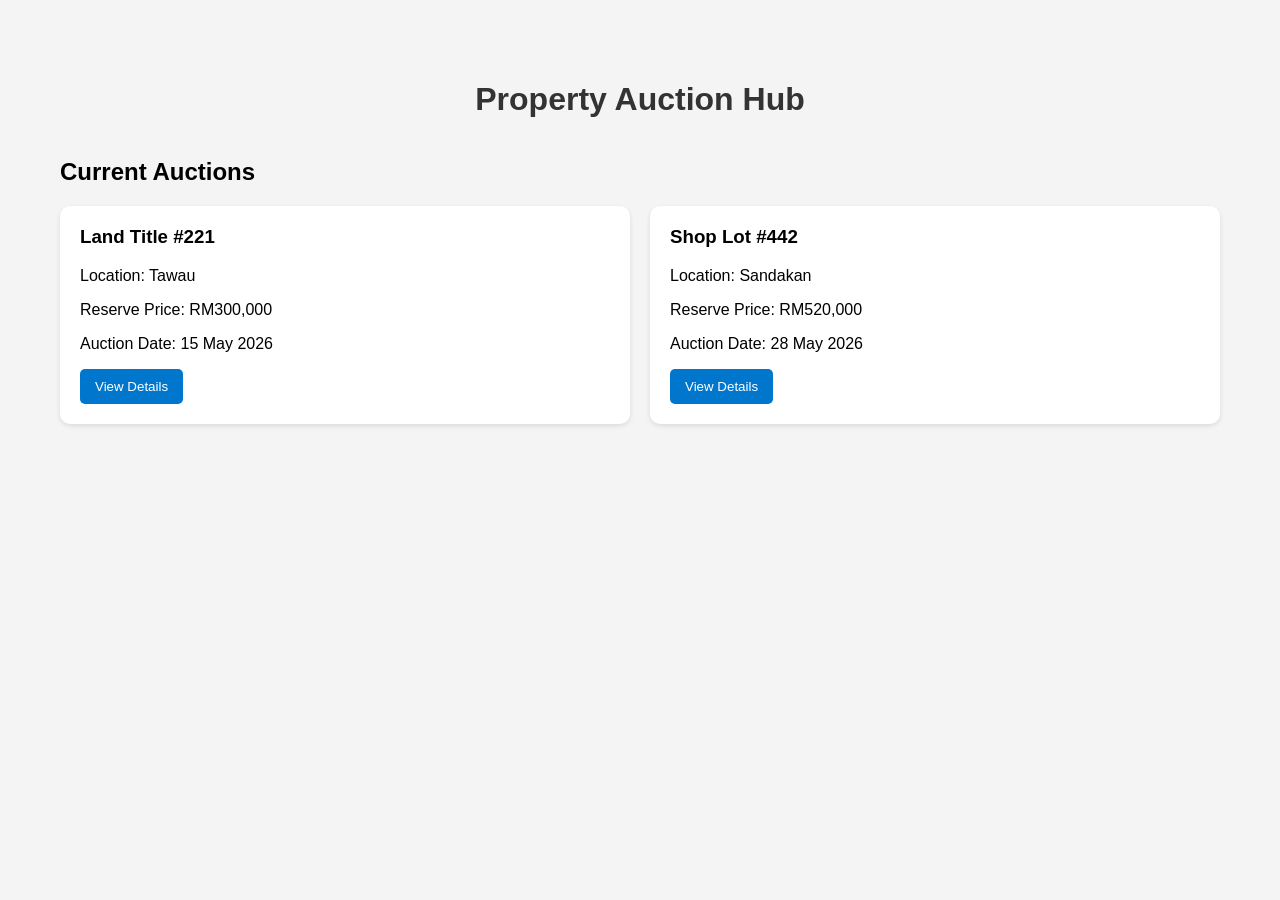
<file: index.html>
<!DOCTYPE html>
<html>

<head>
<title>Property Auction Hub</title>
<link rel="stylesheet" href="style.css">

<style>

body{
font-family:Arial;
background:#f4f4f4;
margin:40px;
}

h1{
color:#333;
}

.property{
background:white;
padding:20px;
margin-bottom:20px;
border-radius:10px;
box-shadow:0 2px 5px rgba(0,0,0,0.1);
}

button{
background:#0077cc;
color:white;
border:none;
padding:10px 15px;
border-radius:5px;
cursor:pointer;
}

button:hover{
background:#005fa3;
}

</style>

</head>

<body>

<h1>Property Auction Hub</h1>

<h2>Current Auctions</h2>

<div id="auction-list">
  <div class="property">
    <h3>Land Title #221</h3>
    <p>Location: Tawau</p>
    <p>Reserve Price: RM300,000</p>
    <p>Auction Date: 15 May 2026</p>
    <a href="property1.html"><button>View Details</button></a>
  </div>

  <div class="property">
    <h3>Shop Lot #442</h3>
    <p>Location: Sandakan</p>
    <p>Reserve Price: RM520,000</p>
    <p>Auction Date: 28 May 2026</p>
    <button>View Details</button>
  </div>
</div>

</body>

</html>
</file>
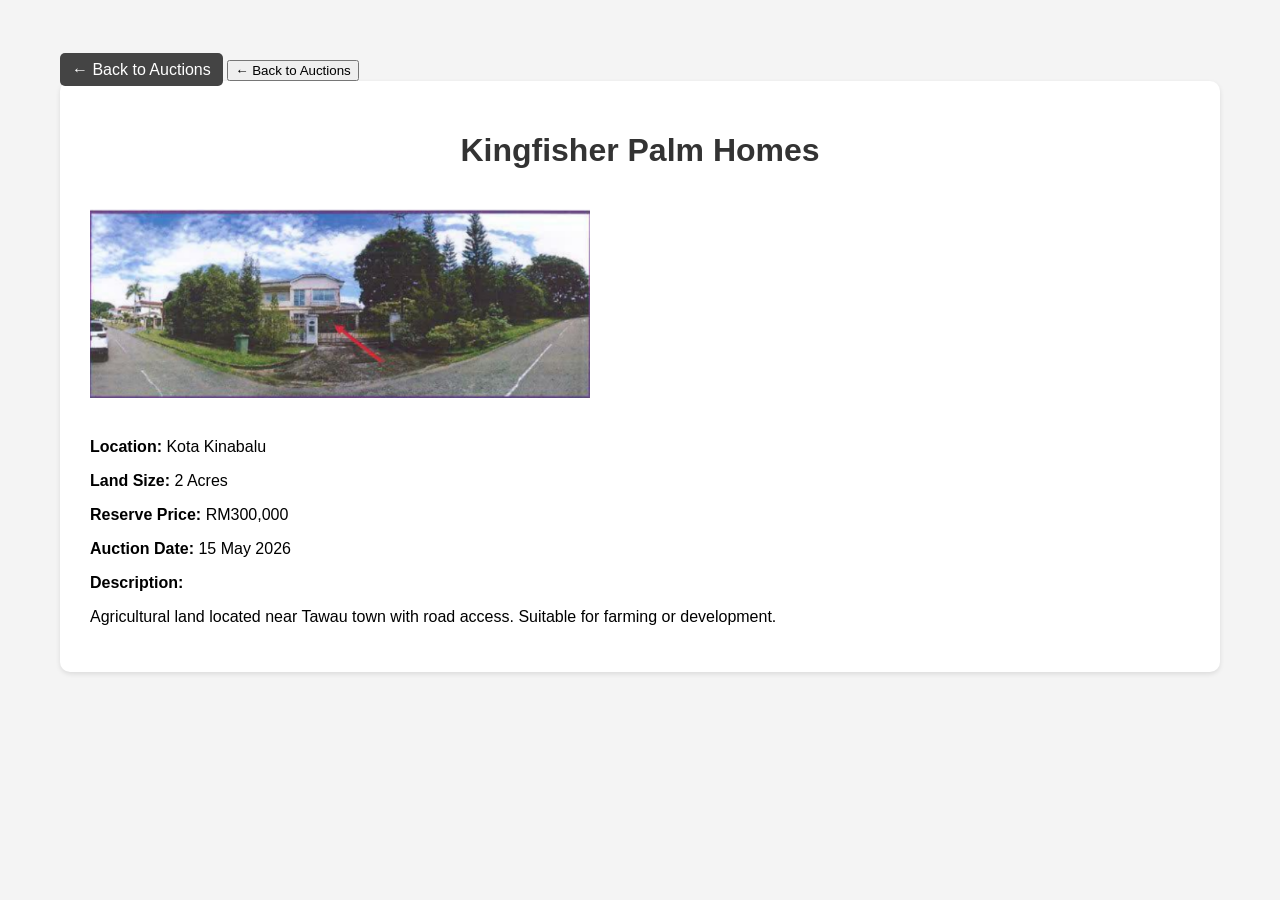
<file: property1.html>
<!DOCTYPE html>
<html>

<head>
<title>Taman Kingfisher Sulaiman</title>
  <link rel="stylesheet" href="style.css">

<style>

body{
font-family:Arial;
background:#f4f4f4;
margin:40px;
}

.container{
background:white;
padding:30px;
border-radius:10px;
box-shadow:0 2px 5px rgba(0,0,0,0.1);
}

img{
max-width:500px;
margin-bottom:20px;
}

</style>

</head>

<body>

<a class="back-button" href="index.html">← Back to Auctions</a>

<a href="index.html">
<button>← Back to Auctions</button>
</a>

<div class="container">

<h1>Kingfisher Palm Homes</h1>

<img src="kingfisher" alt="Taman Kingfisher Sulaiman">

<p><strong>Location:</strong> Kota Kinabalu</p>

<p><strong>Land Size:</strong> 2 Acres</p>

<p><strong>Reserve Price:</strong> RM300,000</p>

<p><strong>Auction Date:</strong> 15 May 2026</p>

<p><strong>Description:</strong></p>

<p>
Agricultural land located near Tawau town with road access.
Suitable for farming or development.
</p>

</div>

</body>

</html>
</file>
<file: style.css>
/* Body & general styles */
body {
  font-family: Arial, sans-serif;
  background: #f5f5f5;
  margin: 0;
  padding: 20px;
}

/* Header */
h1 {
  color: #333;
  text-align: center;
  margin-bottom: 40px;
}

/* Auction list grid */
#auction-list {
  display: grid;
  grid-template-columns: repeat(auto-fit, minmax(250px, 1fr));
  gap: 20px;
}

/* Individual property card */
.property {
  background: white;
  padding: 20px;
  border-radius: 10px;
  box-shadow: 0 2px 8px rgba(0,0,0,0.1);
}

/* Buttons */
.property button {
  background: #0077cc;
  color: white;
  border: none;
  padding: 10px 15px;
  border-radius: 5px;
  cursor: pointer;
}

.property button:hover {
  background: #005fa3;
}

/* Property titles */
.property h3 {
  margin-top: 0;
}

.back-button{
background:#444;
color:white;
padding:8px 12px;
border-radius:5px;
text-decoration:none;
}
</file>
